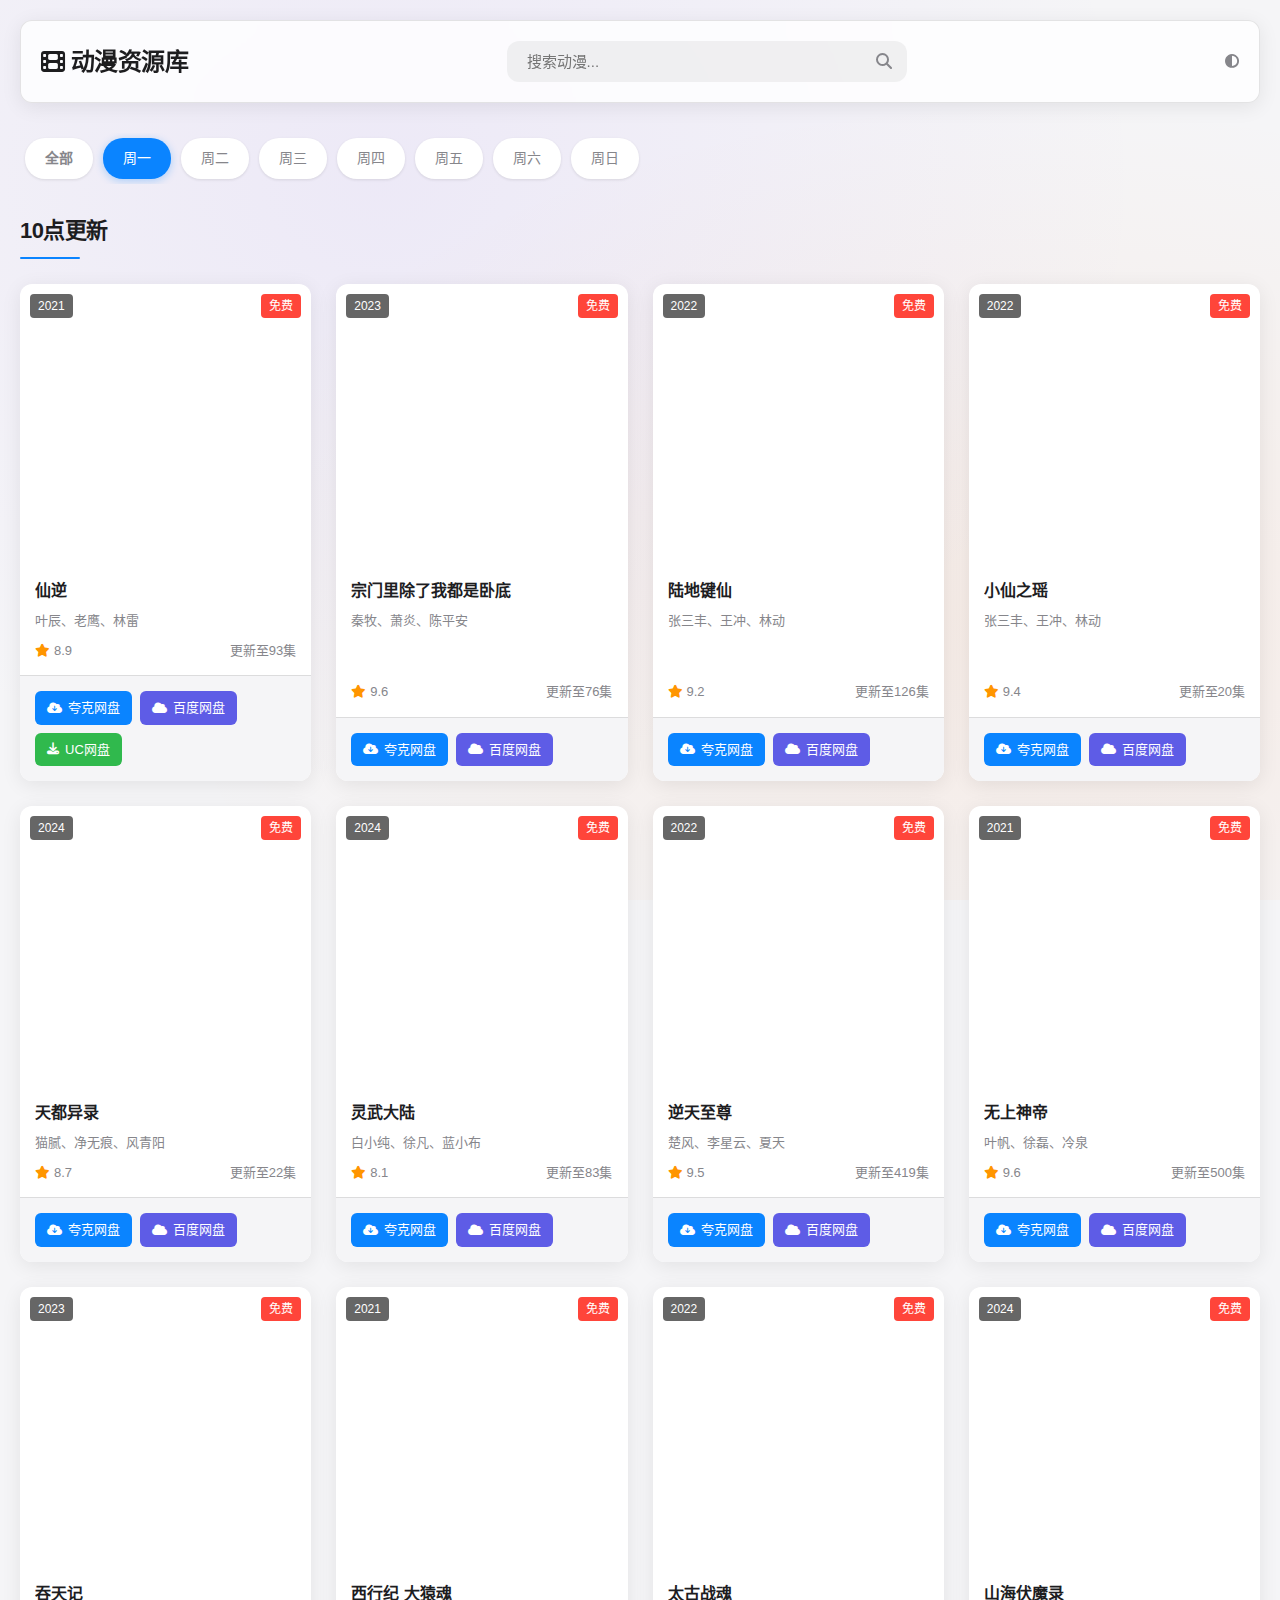
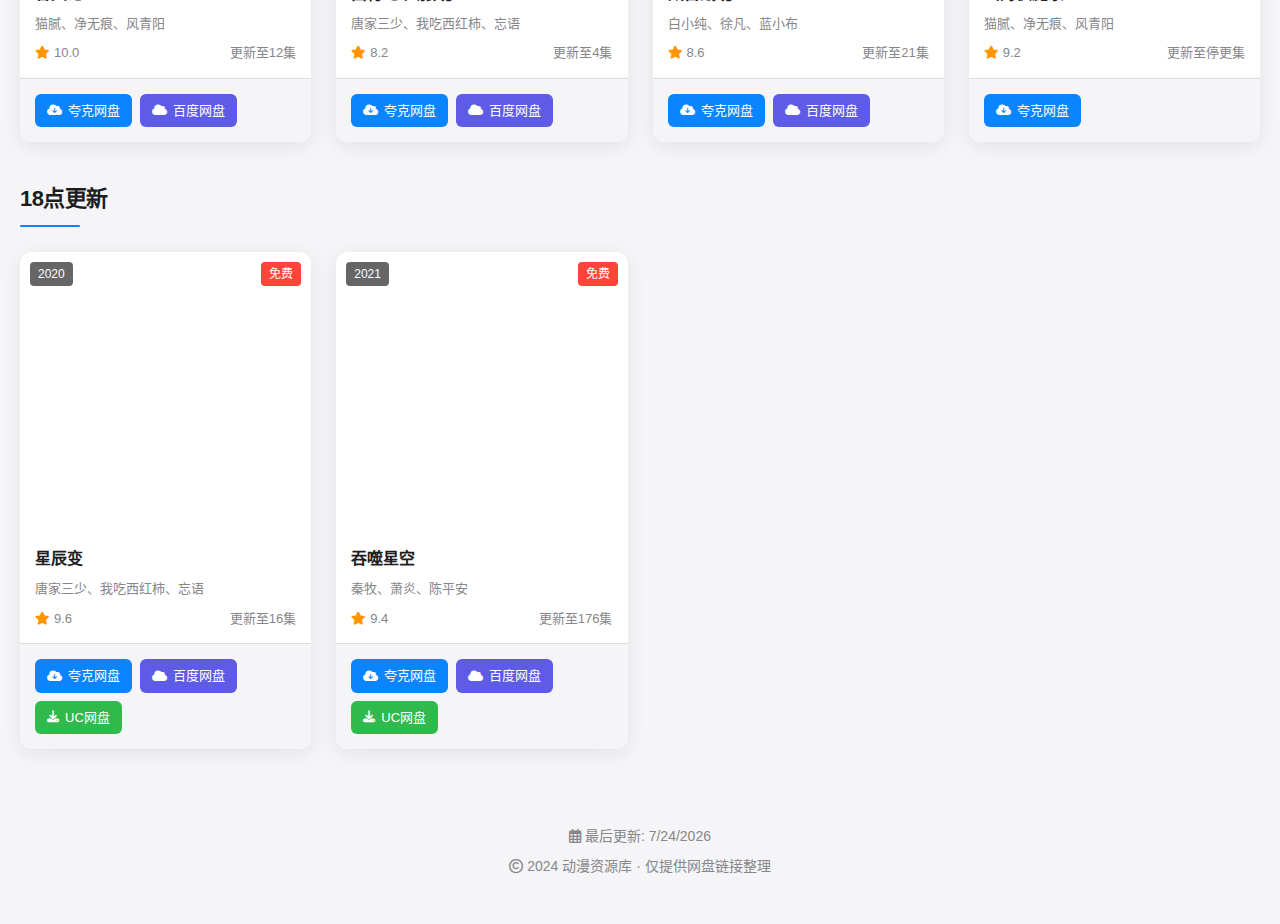
<file: index.html>
<!DOCTYPE html>
<html lang="zh-CN">
<head>
    <meta charset="UTF-8">
    <meta name="viewport" content="width=device-width, initial-scale=1.0">
    <title>动漫资源库</title>
    <link rel="stylesheet" href="styles.css">
    <link rel="stylesheet" href="https://cdnjs.cloudflare.com/ajax/libs/font-awesome/6.4.0/css/all.min.css">
    <link rel="icon" href="https://www.apple.com/favicon.ico" type="image/x-icon">
</head>
<body>
    <div class="container">
        <header>
            <div class="header-content">
                <h1 class="title"><i class="fas fa-film"></i> 动漫资源库</h1>
                <div class="search-container">
                    <input type="text" id="search" placeholder="搜索动漫...">
                    <button id="search-btn"><i class="fas fa-search"></i></button>
                </div>
                <div class="theme-toggle-container">
                    <span><i class="fas fa-adjust"></i></span>
                </div>
            </div>
        </header>

        <div class="day-tabs">
            <ul id="day-tabs-list">
                <li data-day="all">全部</li>
                <li data-day="monday" class="active">周一</li>
                <li data-day="tuesday">周二</li>
                <li data-day="wednesday">周三</li>
                <li data-day="thursday">周四</li>
                <li data-day="friday">周五</li>
                <li data-day="saturday">周六</li>
                <li data-day="sunday">周日</li>
            </ul>
        </div>

        <div class="loader"></div>
        <div id="anime-container"></div>

        <footer>
            <p><i class="far fa-calendar-alt"></i> 最后更新: <span id="last-updated"></span></p>
            <p><i class="far fa-copyright"></i> 2024 动漫资源库 · 仅提供网盘链接整理</p>
        </footer>
    </div>

    <script src="script.js"></script>
</body>
</html>
</file>
<file: styles.css>
:root {
    --primary-color: rgba(10, 132, 255, 1);
    --secondary-color: rgba(94, 92, 230, 1);
    --accent-color: rgba(255, 69, 58, 1);
    --background-color: #f5f5f7;
    --card-background: #ffffff;
    --text-primary: #1d1d1f;
    --text-secondary: #86868b;
    --border-color: rgba(0, 0, 0, 0.1);
    --shadow-color: rgba(0, 0, 0, 0.1);
    --tab-active: #0a84ff;
    --tab-hover: #f5f5f7;
    --bg-primary: #f5f5f7;
    --bg-secondary: rgba(255, 255, 255, 0.8);
    --card-bg: #ffffff;
    --card-border: 1px solid rgba(0, 0, 0, 0.1);
    --hover-color: rgba(10, 132, 255, 0.1);
    --border-radius: 12px;
    --card-shadow: 0 4px 20px rgba(0, 0, 0, 0.08);
    --blur-effect: blur(20px);
    --transition-speed: 0.3s;
    --tag-color-free: #ff453a;
}

[data-theme="dark"] {
    --primary-color: rgba(139, 92, 246, 0.9);
    --secondary-color: rgba(168, 85, 247, 0.8);
    --accent-color: rgba(249, 115, 22, 0.9);
    --background-color: #0f172a;
    --card-background: #1e293b;
    --text-primary: #f1f5f9;
    --text-secondary: #cbd5e1;
    --border-color: rgba(51, 65, 85, 0.8);
    --shadow-color: rgba(0, 0, 0, 0.3);
    --tab-active: linear-gradient(135deg, #6366f1, #a855f7);
    --tab-hover: rgba(51, 65, 85, 0.5);
    --bg-primary: #0f172a;
    --bg-secondary: rgba(30, 41, 59, 0.7);
    --card-bg: rgba(30, 41, 59, 0.5);
    --card-border: var(--border-dark);
    --hover-color: rgba(139, 92, 246, 0.25);
    --link-hover: rgba(139, 92, 246, 0.9);
}

* {
    margin: 0;
    padding: 0;
    box-sizing: border-box;
    transition: background-color 0.3s, color 0.3s;
}

body {
    font-family: -apple-system, BlinkMacSystemFont, 'SF Pro Text', 'Helvetica Neue', sans-serif;
    background-color: var(--background-color);
    color: var(--text-primary);
    line-height: 1.5;
    margin: 0;
    padding: 0;
    background-image: 
        radial-gradient(at 30% 20%, rgba(139, 92, 246, 0.08) 0px, transparent 60%),
        radial-gradient(at 80% 70%, rgba(249, 115, 22, 0.08) 0px, transparent 60%);
    background-attachment: fixed;
}

.container {
    max-width: 1400px;
    margin: 0 auto;
    padding: 20px;
}

header {
    display: flex;
    justify-content: space-between;
    align-items: center;
    margin-bottom: 30px;
    padding: 20px;
    backdrop-filter: var(--blur-effect);
    -webkit-backdrop-filter: var(--blur-effect);
    background: var(--bg-secondary);
    border-radius: var(--border-radius);
    border: var(--card-border);
    box-shadow: var(--card-shadow);
    position: sticky;
    top: 0;
    z-index: 100;
}

.header-content {
    display: flex;
    justify-content: space-between;
    align-items: center;
    width: 100%;
    gap: 20px;
}

.title {
    font-weight: 600;
    font-size: 24px;
    color: var(--text-primary);
    margin: 0;
    letter-spacing: -0.5px;
}

.search-container {
    position: relative;
    flex: 1;
    max-width: 400px;
}

#search {
    width: 100%;
    padding: 12px 20px;
    padding-right: 40px;
    border-radius: 12px;
    border: none;
    background: rgba(0, 0, 0, 0.05);
    color: var(--text-primary);
    font-size: 15px;
    transition: all 0.2s;
}

#search:focus {
    outline: none;
    background: rgba(0, 0, 0, 0.08);
    box-shadow: 0 0 0 2px rgba(10, 132, 255, 0.3);
}

#search-btn {
    position: absolute;
    right: 15px;
    top: 50%;
    transform: translateY(-50%);
    background: none;
    border: none;
    color: var(--text-secondary);
    cursor: pointer;
    font-size: 16px;
}

#search-btn:hover {
    color: var(--accent-color);
}

.theme-toggle-container {
    display: flex;
    align-items: center;
    gap: 10px;
    font-size: 14px;
}

.theme-toggle-container span {
    color: var(--text-secondary);
}

.theme-toggle-switch {
    position: relative;
    display: inline-block;
    width: 60px;
    height: 30px;
}

.theme-toggle-switch input {
    opacity: 0;
    width: 0;
    height: 0;
}

.slider {
    position: absolute;
    cursor: pointer;
    top: 0;
    left: 0;
    right: 0;
    bottom: 0;
    background: linear-gradient(to right, var(--primary-color), var(--secondary-color));
    transition: var(--transition-speed);
    border-radius: 34px;
    border: var(--card-border);
}

.slider:before {
    position: absolute;
    content: "";
    height: 22px;
    width: 22px;
    left: 4px;
    bottom: 4px;
    background-color: white;
    transition: var(--transition-speed);
    border-radius: 50%;
    box-shadow: 0 2px 5px rgba(0, 0, 0, 0.2);
}

input:checked + .slider {
    background: linear-gradient(to right, var(--secondary-color), var(--accent-color));
}

input:checked + .slider:before {
    transform: translateX(30px);
}

.day-tabs {
    margin-bottom: 30px;
    overflow-x: auto;
    scrollbar-width: thin;
}

.day-tabs::-webkit-scrollbar {
    height: 5px;
}

.day-tabs::-webkit-scrollbar-track {
    background: var(--bg-secondary);
}

.day-tabs::-webkit-scrollbar-thumb {
    background-color: var(--primary-color);
    border-radius: 20px;
}

#day-tabs-list {
    display: flex;
    list-style: none;
    gap: 10px;
    padding: 5px;
    margin: 0;
}

#day-tabs-list li {
    padding: 10px 20px;
    background: var(--card-bg);
    border-radius: 20px;
    cursor: pointer;
    font-weight: 500;
    color: var(--text-secondary);
    white-space: nowrap;
    transition: all 0.2s ease;
    box-shadow: 0 1px 3px rgba(0, 0, 0, 0.1);
    font-size: 14px;
}

#day-tabs-list li:hover {
    background: var(--tab-hover);
    color: var(--primary-color);
}

#day-tabs-list li.active {
    background: var(--primary-color);
    color: white;
    box-shadow: 0 2px 8px rgba(10, 132, 255, 0.3);
}

.time-block {
    margin-bottom: 40px;
}

.time-block h2 {
    position: relative;
    font-size: 22px;
    margin-bottom: 25px;
    padding-bottom: 12px;
    color: var(--text-primary);
    font-weight: 600;
    letter-spacing: -0.5px;
}

.time-block h2:after {
    content: "";
    position: absolute;
    bottom: 0;
    left: 0;
    width: 60px;
    height: 2px;
    background: var(--primary-color);
    border-radius: 1px;
}

.anime-grid {
    display: grid;
    grid-template-columns: repeat(auto-fill, minmax(240px, 1fr));
    gap: 25px;
}

.anime-card {
    position: relative;
    display: flex;
    flex-direction: column;
    border-radius: var(--border-radius);
    background: var(--card-bg);
    box-shadow: var(--card-shadow);
    overflow: hidden;
    transition: transform 0.3s ease, box-shadow 0.3s ease;
    height: 100%;
    min-height: 360px;
}

.anime-card:hover {
    transform: translateY(-5px);
    box-shadow: 0 12px 30px rgba(0, 0, 0, 0.12);
}

.anime-image {
    height: 280px;
    width: 100%;
    background-size: cover;
    background-position: center;
    position: relative;
}

.anime-year {
    position: absolute;
    top: 10px;
    left: 10px;
    background: rgba(0, 0, 0, 0.6);
    color: #fff;
    padding: 3px 8px;
    border-radius: 4px;
    font-size: 12px;
    font-weight: 500;
    z-index: 5;
}

.anime-tag {
    position: absolute;
    top: 10px;
    right: 10px;
    background: var(--tag-color-free);
    color: #fff;
    padding: 3px 8px;
    border-radius: 4px;
    font-size: 12px;
    font-weight: 500;
    z-index: 5;
}

.anime-info {
    padding: 15px;
    display: flex;
    flex-direction: column;
    flex-grow: 1;
    background-color: var(--card-bg);
}

.anime-title {
    font-size: 16px;
    font-weight: 600;
    margin-bottom: 8px;
    color: var(--text-primary);
    white-space: nowrap;
    overflow: hidden;
    text-overflow: ellipsis;
}

.anime-subtitle {
    font-size: 13px;
    color: var(--text-secondary);
    margin-bottom: 10px;
    display: -webkit-box;
    -webkit-line-clamp: 1;
    -webkit-box-orient: vertical;
    overflow: hidden;
}

.anime-meta {
    display: flex;
    align-items: center;
    justify-content: space-between;
    font-size: 13px;
    color: var(--text-secondary);
    margin-top: auto;
}

.anime-rating {
    display: flex;
    align-items: center;
}

.anime-rating i {
    color: #ff9500;
    margin-right: 4px;
}

.anime-episode {
    display: flex;
    align-items: center;
}

.anime-links {
    display: flex;
    flex-wrap: wrap;
    gap: 8px;
    padding: 15px;
    background: var(--bg-primary);
    border-top: 1px solid var(--border-color);
}

.anime-link {
    display: flex;
    align-items: center;
    padding: 7px 12px;
    border-radius: 6px;
    text-decoration: none;
    font-size: 13px;
    font-weight: 500;
    transition: all 0.2s ease;
    color: white;
}

.anime-link i {
    margin-right: 6px;
    font-size: 12px;
}

.anime-link.quark {
    background: #0a84ff;
}

.anime-link.baidu {
    background: #5e5ce6;
}

.anime-link.uc {
    background: #30b94d;
}

.anime-link:hover {
    transform: translateY(-2px);
    box-shadow: 0 2px 6px rgba(0, 0, 0, 0.1);
    opacity: 0.9;
}

body[data-theme="dark"] .anime-link.quark {
    color: rgba(139, 92, 246, 1);
    background: rgba(139, 92, 246, 0.15);
}

body[data-theme="dark"] .anime-link.baidu {
    color: rgba(168, 85, 247, 1);
    background: rgba(168, 85, 247, 0.15);
}

body[data-theme="dark"] .anime-link.uc {
    color: rgba(249, 115, 22, 1);
    background: rgba(249, 115, 22, 0.15);
}

.no-result {
    text-align: center;
    padding: 60px 20px;
    background: var(--card-bg);
    border-radius: var(--border-radius);
    backdrop-filter: var(--blur-effect);
    -webkit-backdrop-filter: var(--blur-effect);
    border: var(--card-border);
}

.no-result h3 {
    font-size: 24px;
    margin-bottom: 15px;
    background: linear-gradient(135deg, var(--primary-color), var(--accent-color));
    -webkit-background-clip: text;
    background-clip: text;
    color: transparent;
    font-weight: 700;
}

.no-result p {
    color: var(--text-secondary);
    font-size: 1rem;
}

.loader {
    display: flex;
    justify-content: center;
    align-items: center;
    height: 120px;
}

.loader::after {
    content: "";
    width: 40px;
    height: 40px;
    border: 3px solid rgba(0, 0, 0, 0.1);
    border-top-color: var(--primary-color);
    border-radius: 50%;
    animation: loading 1s infinite linear;
}

@keyframes loading {
    to {
        transform: rotate(360deg);
    }
}

footer {
    margin-top: 50px;
    padding: 20px;
    text-align: center;
    color: var(--text-secondary);
    font-size: 14px;
    line-height: 1.8;
}

footer p {
    margin: 5px 0;
}

/* 文本渐变效果 */
.text-gradient {
    background: linear-gradient(90deg, var(--primary-color), var(--secondary-color));
    -webkit-background-clip: text;
    background-clip: text;
    color: transparent;
    font-weight: 600;
}

/* 自定义滚动条 */
::-webkit-scrollbar {
    width: 10px;
    height: 10px;
}

::-webkit-scrollbar-track {
    background: var(--bg-secondary);
    border-radius: 10px;
}

::-webkit-scrollbar-thumb {
    background: linear-gradient(var(--primary-color), var(--secondary-color));
    border-radius: 10px;
}

::-webkit-scrollbar-thumb:hover {
    background: linear-gradient(var(--secondary-color), var(--accent-color));
}

/* 响应式设计 */
@media (max-width: 768px) {
    .container {
        padding: 15px;
    }
    
    .header-content {
        flex-wrap: wrap;
    }
    
    .search-container {
        order: 3;
        max-width: 100%;
    }
    
    .anime-grid {
        grid-template-columns: repeat(auto-fill, minmax(180px, 1fr));
        gap: 20px;
    }
    
    .anime-image {
        height: 240px;
    }
    
    .anime-info {
        padding: 12px;
    }
    
    .anime-title {
        font-size: 15px;
    }
    
    #day-tabs-list li {
        padding: 8px 16px;
        font-size: 13px;
    }
}

@media (max-width: 480px) {
    .anime-grid {
        grid-template-columns: repeat(2, 1fr);
        gap: 15px;
    }
    
    .anime-image {
        height: 200px;
    }
    
    .time-block h2 {
        font-size: 20px;
    }
    
    .anime-link {
        padding: 6px 10px;
        font-size: 12px;
    }
    
    .anime-link i {
        margin-right: 4px;
    }
}

/* 添加暗黑模式 */
body.dark-mode {
    --primary-color: rgba(10, 132, 255, 1);
    --secondary-color: rgba(94, 92, 230, 1);
    --accent-color: rgba(255, 69, 58, 1);
    --background-color: #000000;
    --card-background: #1c1c1e;
    --text-primary: #ffffff;
    --text-secondary: #aeaeb2;
    --border-color: rgba(255, 255, 255, 0.1);
    --shadow-color: rgba(0, 0, 0, 0.3);
    --bg-primary: #1c1c1e;
    --bg-secondary: rgba(44, 44, 46, 0.8);
    --card-bg: #2c2c2e;
}

/* 错误消息样式 */
.error-message {
    display: flex;
    flex-direction: column;
    align-items: center;
    justify-content: center;
    text-align: center;
    background-color: var(--card-bg);
    border-radius: var(--border-radius);
    padding: 40px 20px;
    margin: 40px auto;
    max-width: 500px;
    box-shadow: var(--card-shadow);
}

.error-message h3 {
    font-size: 22px;
    margin-bottom: 15px;
    color: var(--accent-color);
}

.error-message p {
    color: var(--text-secondary);
    margin-bottom: 25px;
    line-height: 1.5;
}

.retry-button {
    background-color: var(--primary-color);
    color: white;
    border: none;
    border-radius: 8px;
    padding: 10px 20px;
    font-size: 16px;
    font-weight: 500;
    cursor: pointer;
    display: flex;
    align-items: center;
    gap: 8px;
    transition: all 0.2s ease;
}

.retry-button:hover {
    opacity: 0.9;
    transform: translateY(-2px);
}

.retry-button i {
    font-size: 14px;
}

/* 加载动画改进 */
.loader {
    display: flex;
    justify-content: center;
    align-items: center;
    height: 150px;
    margin: 30px 0;
}

.loader::after {
    content: "";
    width: 40px;
    height: 40px;
    border: 3px solid rgba(0, 0, 0, 0.1);
    border-top-color: var(--primary-color);
    border-radius: 50%;
    animation: loading 1s infinite linear;
}

body.dark-mode .loader::after {
    border-color: rgba(255, 255, 255, 0.1);
    border-top-color: var(--primary-color);
}

/* 改进没有结果的显示 */
.no-result {
    text-align: center;
    padding: 40px 20px;
    background: var(--card-bg);
    border-radius: var(--border-radius);
    box-shadow: var(--card-shadow);
    margin: 40px auto;
    max-width: 500px;
}

.no-result h3 {
    font-size: 22px;
    margin-bottom: 15px;
    color: var(--text-primary);
}

/* 日期区块样式 */
.day-block {
    margin-bottom: 50px;
    border-bottom: 1px solid var(--border-color);
    padding-bottom: 30px;
}

.day-block:last-child {
    border-bottom: none;
    margin-bottom: 0;
}

.day-block h2 {
    font-size: 28px;
    font-weight: 600;
    margin-bottom: 25px;
    color: var(--text-primary);
    position: relative;
    display: inline-block;
    padding-bottom: 8px;
    letter-spacing: -0.5px;
}

.day-block h2:after {
    content: "";
    position: absolute;
    bottom: 0;
    left: 0;
    width: 100%;
    height: 3px;
    background: var(--primary-color);
    border-radius: 3px;
}

/* 确保"全部"选项卡也有合适的样式 */
#day-tabs-list li[data-day="all"] {
    font-weight: 600;
}

/* 时间区块在"全部"视图中的调整 */
.day-block .time-block {
    margin-left: 15px;
    margin-bottom: 30px;
    border-left: 3px solid var(--border-color);
    padding-left: 20px;
}

.day-block .time-block h2 {
    font-size: 18px;
    margin-bottom: 20px;
    letter-spacing: normal;
}

.day-block .time-block h2:after {
    display: none;
}
</file>
